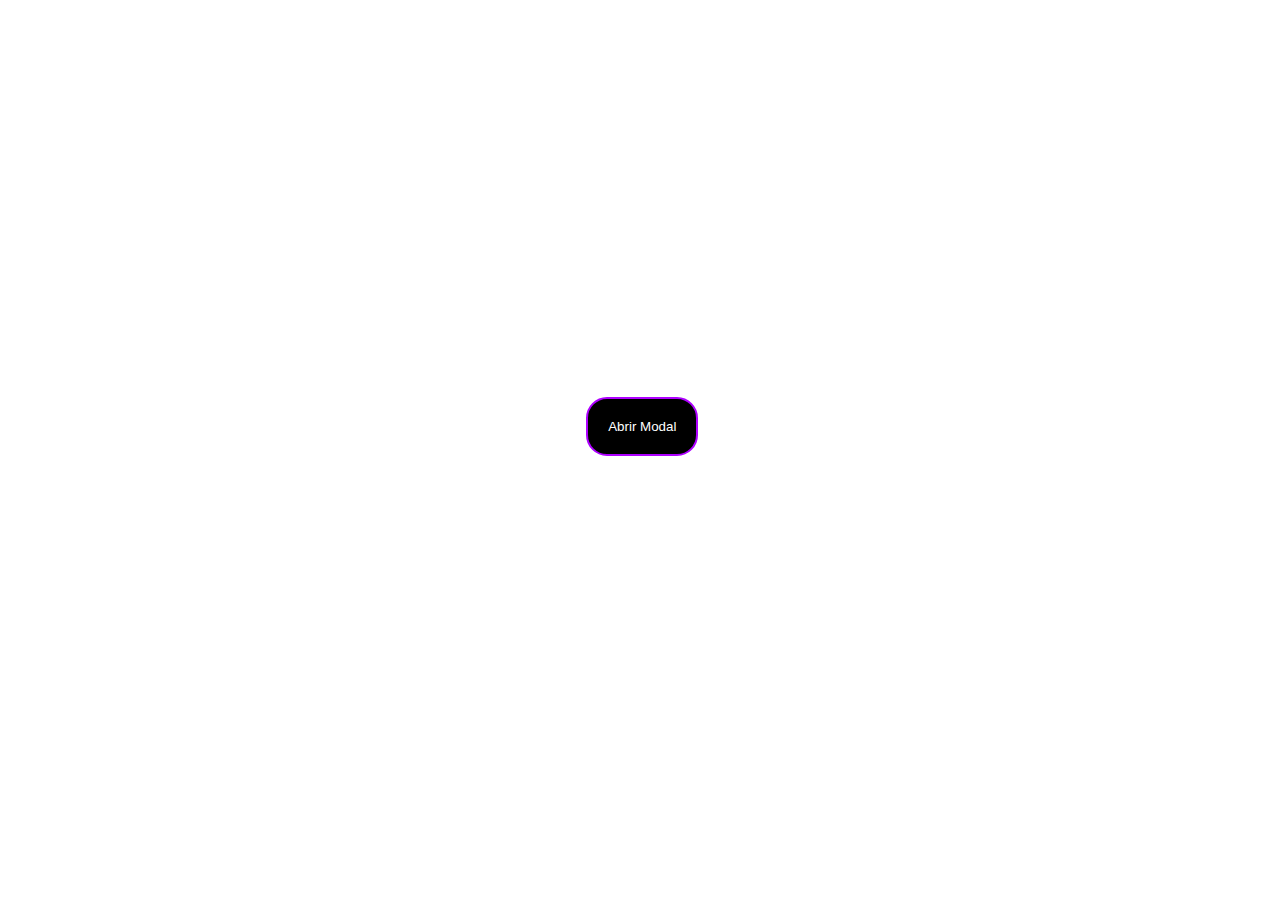
<file: aula-25-4/index.html>
<!DOCTYPE html>
<html lang="pt-br">
<head>
    <meta charset="UTF-8">
    <meta name="viewport" content="width=device-width, initial-scale=1.0">
    <link rel="stylesheet" href="./css/style.css">
    <title>Projeto 7</title>
</head>
<body>

    <div id="modal">
        <h1>Este é um Modal</h1>
        <button onclick="closeModal()">Fechar Modal</button>
    </div>

    <button onclick="openModal()">Abrir Modal</button>
    

    <script src="script.js"></script>
</body>
</html>
</file>
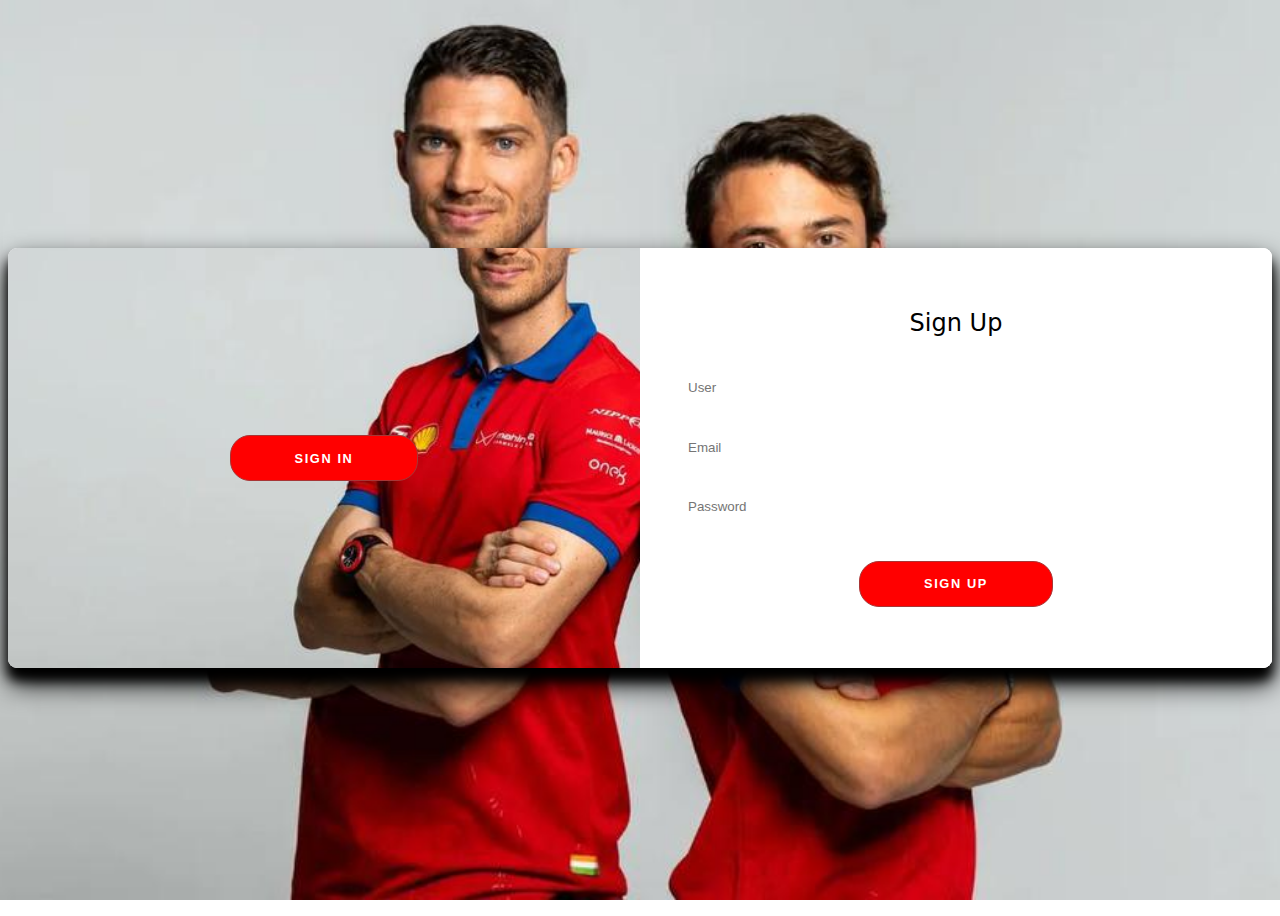
<file: mahindra/login.html>
<!DOCTYPE html>
<html lang="pt-br">
<head>
    <meta charset="UTF-8">
    <meta name="viewport" content="width=device-width, initial-scale=1.0">
    <title>Mahindra - Login</title>
    <link rel="stylesheet" href="./styles.css">
</head>
<body>
    <div class="container right-panel-active">
        <!-- sing up -->
        <div class="container__form container--signup">
            <form action="#" class="form" id="form1">
                <h2 class="form__title">Sign Up</h2>
                <input type="text" placeholder="User" class="input">
                <input type="email" placeholder="Email" class="input">
                <input type="password" placeholder="Password" class="input">
                <button class="btn">Sign Up</button>
            </form>
        </div>

        <!-- Sign In -->
        <div class="container__form container--signin">
            <form action="#" class="form" id="form2">
                <h2 class="form__title">Sign in</h2>
                <input type="email" placeholder="Email" class="input">
                <input type="password" placeholder="Password" class="input">
                <a href="#" class="link">Esqueceu a senha?</a>
                <button class="btn">Sign In</button>
            </form>
        </div>

        <!-- Overlay -->
        <div class="container__overlay">
            <div class="overlay">
                <div class="overlay__panel overlay--left">
                    <button class="btn" id="signup">Sign In</button>
                </div>
                <div class="overlay__panel overlay--right">
                    <button class="btn" id="signIn">Sign Up</button>
                </div>
            </div>
        </div>
    </div>
    <script src="./main.js"></script>
</body>
</html>
</file>
<file: aula-25-4/css/style.css>
*{
    padding: 0;
    margin: 0;
}


#modal{
    display: none;
    position: fixed;
    top: 50%;
    left: 50%;
    transform: translate(-50%, -50%);
    z-index: 10;
    padding: 20px;
    color: rgb(255, 255, 255);
    background-image: linear-gradient(to right, rgb(174, 0, 255), black);
    border-radius: 20px;
    font-family:'Gill Sans', 'Gill Sans MT', Calibri, 'Trebuchet MS', sans-serif
}

button{
    background-color: black;
    color: white;
    padding: 20px;
    border: 2px solid rgb(174, 0, 255);
    border-radius: 21px;
    align-items: center;
    display: flex;
    justify-content: center;
    margin-left: 45.8%;
    margin-top: 31%;
}

button:hover{
    background-color: white;
    color: rgb(174, 0, 255);
}
</file>
<file: mahindra/styles.css>
:root{
    /* --white: #e9e9e9;
    --gray: #333;
    --blue: #0367a6;
    --lightblue: #008997; */
    
    --button-radius: 0.7rem;
    
    --max-width: 758px;
    --max-height: 420px;

    font-size: 16px;
    font-family: system-ui, -apple-system, BlinkMacSystemFont, 'Segoe UI', Roboto, Oxygen, Ubuntu, Cantarell, 'Open Sans', 'Helvetica Neue', sans-serif;
}

body{
    align-items: center;
    background-color: white;
    background: url(./piloos.jpg);
    background-attachment: fixed;
    background-position: center;
    background-repeat: no-repeat;
    background-size: cover;
    display: grid;
    height: 100vh;
    place-items: center;
    overflow: hidden;
}

.form__title{
    font-weight: 300;
    margin: 0;
    margin-bottom: 1.25rem;
}

.link{
    color: gray;
    font-size: 0.9rem;
    margin: 1.5rem 0;
    text-decoration: none;
}

.container{
    background-color: white;
    border-radius: 9px;
    box-shadow: 0 0.9rem 1.7rem black, 0 0.7rem 0.7rem black;
    height: var(--max-height);
    width: var(--max-width);
    overflow: hidden;
    position: relative;
    width: 100%;
}

.container__form{
    height: 100%;
    position: absolute;
    top: 0;
    transition: all 0.6s ease-in-out;
}

.container--signin{
    left: 0;
    width: 50%;
    z-index: 2;
}

.container.right-panel-active .container--signin{
    transform: translateX(100%);
}

.container--signup{
    left: 0;
    opacity: 0;
    width: 50%;
    z-index: 1;
}

.container.right-panel-active .container--signup{
    animation: show 0.6s;
    opacity: 1;
    transform: translateX(100%);
    z-index: 100;
}

.container__overlay{
    height: 100%;
    left: 50%;
    overflow: hidden;
    position: absolute;
    top: 0;
    transition: transform 0.6s ease-in-out;
    width: 50%;
    z-index: 100;
}

.container.right-panel-active .container__overlay{
    transform: translateX(-100%);
}

.overlay{
    background-color: rgb(255, 0, 0);
    background: url(./piloos.jpg);
    background-attachment: fixed;
    background-position: center;
    background-repeat: no-repeat;
    background-size: cover;
    height: 100%;
    left: -100%;
    position: relative;
    transform: translateX(0);
    transition: transform 0.6s ease-in-out;
    width: 200%;
}

.container.right-panel-active .overlay{
    transform: translateX(50%);
}

.overlay__panel{
    align-items: center;
    display: flex;
    flex-direction: column;
    height: 100%;
    justify-content: center;
    position: absolute;
    text-align: center;
    top: 0;
    transform: translateX(0);
    transition: transform 0.6s ease-in-out;
    width: 50%;
}

.overlay--left{
    transform: translateX(-20%);
}

.container.right-panel-active .overlay--left{
    transform: translateX(0);
}

.overlay--right{
    right: 0;
    transform: translateX(0);
}

.container.right-panel-active .overlay--right{
    transform: translateX(20%);
}

.btn{
    background-color: red;
    background-image: linear-gradient(90deg, blue 0%, var(--lightblue)74%);
    border-radius: 20px;
    border: 1px solid rgb(168, 53, 53);
    color: white;
    cursor: pointer;
    font-size: 0.8rem;
    font-weight: bold;
    letter-spacing: 0.1rem;
    padding: 0.9rem 4rem;
    text-transform: uppercase;
    transition: transform 80ms ease-in;
}

.form > .btn{
    margin-top: 1.5rem;
}

.btn:active{
    transform: scale(0.95);
}

.btn:focus{
    outline: none;
}

.form{
    background-color: white;
    display: flex;
    align-items: center;
    justify-content: center;
    flex-direction: column;
    padding: 0 3rem;
    height: 100%;
    text-align: center;
}

.input{
    background-color: white;
    border: none;
    padding: 0.9rem 0.9rem;
    margin: 0.5rem 0;
    width: 100%;
}

@keyframes show{
    0%,
    49.99% {
        opacity: 0;
        z-index: 1;
    }
}
</file>
